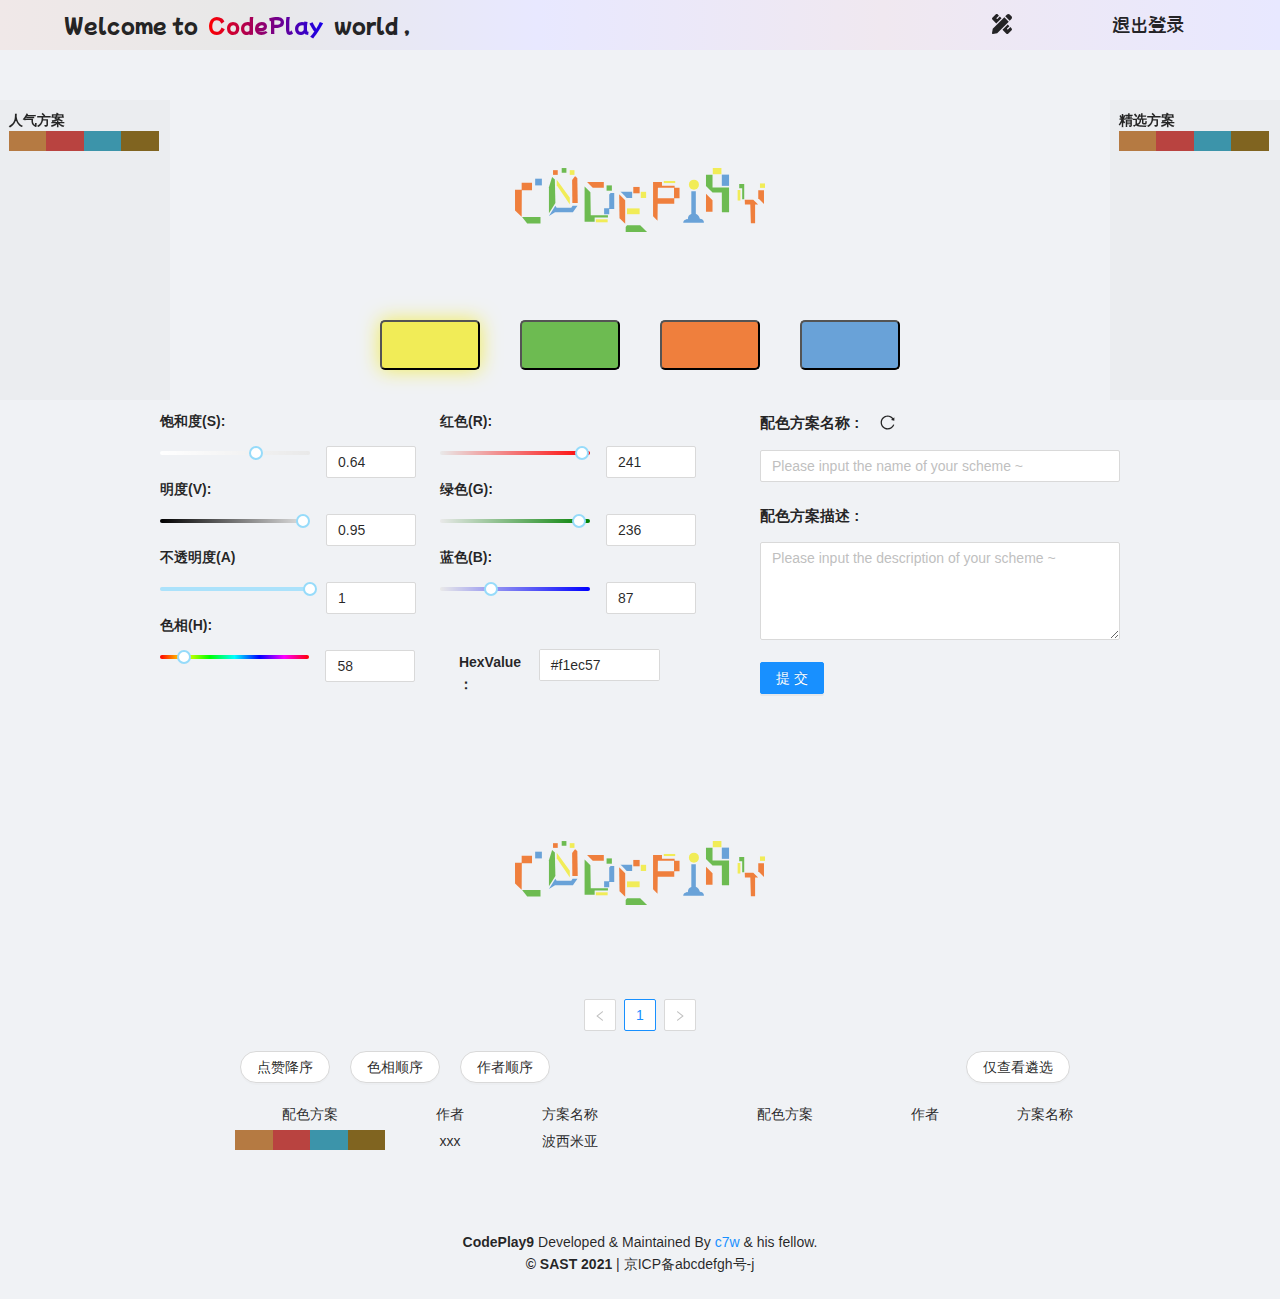
<file: templates/index.html>
<!doctype html><html lang="en"><head><meta charset="utf-8"/><link rel="icon" href="/favicon.ico"/><meta name="viewport" content="width=device-width,initial-scale=1"/><meta name="theme-color" content="#000000"/><meta name="CodePlay" content="CodePlay 清华大学计算机系学生节"/><link rel="manifest" href="/manifest.json"/><title>Color Your World | CodePlay</title><link href="/static/css/2.f2e96f6d.chunk.css" rel="stylesheet"><link href="/static/css/main.f5ed9538.chunk.css" rel="stylesheet"></head><body><noscript>You need to enable JavaScript to run this app.</noscript><div id="root"></div><script>!function(e){function r(r){for(var n,l,a=r[0],p=r[1],f=r[2],c=0,s=[];c<a.length;c++)l=a[c],Object.prototype.hasOwnProperty.call(o,l)&&o[l]&&s.push(o[l][0]),o[l]=0;for(n in p)Object.prototype.hasOwnProperty.call(p,n)&&(e[n]=p[n]);for(i&&i(r);s.length;)s.shift()();return u.push.apply(u,f||[]),t()}function t(){for(var e,r=0;r<u.length;r++){for(var t=u[r],n=!0,a=1;a<t.length;a++){var p=t[a];0!==o[p]&&(n=!1)}n&&(u.splice(r--,1),e=l(l.s=t[0]))}return e}var n={},o={1:0},u=[];function l(r){if(n[r])return n[r].exports;var t=n[r]={i:r,l:!1,exports:{}};return e[r].call(t.exports,t,t.exports,l),t.l=!0,t.exports}l.m=e,l.c=n,l.d=function(e,r,t){l.o(e,r)||Object.defineProperty(e,r,{enumerable:!0,get:t})},l.r=function(e){"undefined"!=typeof Symbol&&Symbol.toStringTag&&Object.defineProperty(e,Symbol.toStringTag,{value:"Module"}),Object.defineProperty(e,"__esModule",{value:!0})},l.t=function(e,r){if(1&r&&(e=l(e)),8&r)return e;if(4&r&&"object"==typeof e&&e&&e.__esModule)return e;var t=Object.create(null);if(l.r(t),Object.defineProperty(t,"default",{enumerable:!0,value:e}),2&r&&"string"!=typeof e)for(var n in e)l.d(t,n,function(r){return e[r]}.bind(null,n));return t},l.n=function(e){var r=e&&e.__esModule?function(){return e.default}:function(){return e};return l.d(r,"a",r),r},l.o=function(e,r){return Object.prototype.hasOwnProperty.call(e,r)},l.p="/";var a=this.webpackJsonpcodeplay=this.webpackJsonpcodeplay||[],p=a.push.bind(a);a.push=r,a=a.slice();for(var f=0;f<a.length;f++)r(a[f]);var i=p;t()}([])</script><script src="/static/js/2.48b2fe7d.chunk.js"></script><script src="/static/js/main.ecf03467.chunk.js"></script></body></html>
</file>
<file: static/css/main.f5ed9538.chunk.css>
@import url(https://fonts.googleapis.com/css2?family=Ma+Shan+Zheng&family=Mochiy+Pop+P+One&family=ZCOOL+KuaiLe&display=swap);body{margin:0;font-family:-apple-system,BlinkMacSystemFont,"Segoe UI","Roboto","Oxygen","Ubuntu","Cantarell","Fira Sans","Droid Sans","Helvetica Neue",sans-serif;-webkit-font-smoothing:antialiased;-moz-osx-font-smoothing:grayscale}code{font-family:source-code-pro,Menlo,Monaco,Consolas,"Courier New",monospace}.colorEditor{margin-top:20px;margin-bottom:20px}.button{float:right}.colorToChoose{display:flex;flex-direction:row;justify-content:center;align-items:center}.colorButton{height:50px;width:100px;border-radius:5px}.colorButton:hover{cursor:pointer;box-shadow:0 0 10px}.wrapper{height:50px;width:100px;border-radius:5px;margin-left:20px;margin-right:20px}.colorButtonLight{box-shadow:0 0 10px}.colorPicker{margin-top:20px;display:flex;flex-direction:row;justify-content:center;align-items:center}.colorBlock{width:300px}.colorArea{flex-direction:column}.colorArea,.up{display:flex;justify-content:center;align-items:center}.up{flex-direction:row}.LeftColor{padding-left:20px}.LeftColor,.RightColor{width:300px;padding-top:20px}.RightColor{padding-right:20px}.bottomColor{width:600px;padding-left:20px;padding-bottom:20px;display:flex;flex-direction:row}.input{padding-top:35px}.colorHex{padding-top:37px}.inputFrame{padding:20px;width:400px}.sketchPreview{margin-bottom:20px}.sketchList,.sketchPreview{display:flex;flex-direction:row;justify-content:center;align-items:center}.fontSize{font-size:15px}.one_row{display:flex;flex-direction:row}.all_items{display:flex;flex-direction:column}.scratch_item:hover{box-shadow:0 0 10px;cursor:pointer}.SketchList{display:flex;flex-direction:column;justify-content:center;align-items:center}.ExplorerViewer{margin:0 auto 1rem;background-color:#f0f2f5;padding:1rem;border-radius:2rem}.ExplorerOperations{display:flex;flex-direction:row;justify-content:space-around;align-items:center;margin-top:1rem}.App{text-align:center}.two_lists{justify-content:center}.order_buttons,.two_lists{display:flex;flex-direction:row}.order_buttons{padding-left:50px;padding-top:20px;padding-bottom:20px;width:100%;max-width:900px}.order_button{margin-right:20px;text-align:center}.left_list{padding-left:50px}.history_list,.left_list{display:flex;flex-direction:column}.history_list{justify-content:center;align-items:center}.piece{display:flex;flex-direction:row;padding-bottom:5px}.pic_class{width:40px;text-align:center}.delete{margin-right:5px;padding-right:2px;width:15px}.delete:hover{cursor:pointer}.select{margin-right:5px;padding-right:5px;width:15px}.select:hover{cursor:pointer}.color_bind{display:flex;flex-direction:row;margin-right:15px;width:150px;justify-content:center}.color_bind:hover{cursor:pointer}.author,.pic_name{margin-right:20px;width:100px;text-align:center;white-space:nowrap;text-overflow:ellipsis;overflow:hidden}.color{width:100px;height:20px}.font{font:700 25px/100% "微软雅黑","Lucida Grande","Lucida Sans",Helvetica,Arial,Sans}.navBar{font-size:20px;background-image:linear-gradient(90deg,#f0e8e8 0,#e8e8e8 19%,#e8e8ff 42%,#f0e8f0 69%,#e8e8ff);position:-webkit-sticky;position:sticky;top:0;justify-content:space-between;z-index:32}.left,.navBar{height:50px;display:flex;flex-direction:row}.left{width:70%;padding-left:5%;align-content:center}.welcome{font-family:"Mochiy Pop P One",sans-serif;font-size:20px;display:flex;flex-direction:row;justify-content:center;align-items:center}.CodePlay{background:linear-gradient(90deg,red,#00f);-webkit-background-clip:text;-webkit-text-fill-color:transparent}.right{width:30%;height:50px;display:flex;flex-direction:row;justify-content:center;align-content:center}.designer:hover{cursor:pointer}.logOut{font-family:"ZCOOL KuaiLe",cursive}.logOut:hover{cursor:pointer}.font1{font-family:"Mochiy Pop P One",sans-serif;font-size:20px}.scheme{right:0}.scheme,.scheme2{width:170px;height:300px;position:fixed;top:100px;background:hsla(0,0%,78.4%,.1);display:flex;flex-direction:column;justify-content:flex-start;align-items:center;z-index:32}.scheme2{left:0}.selected{background-color:rgba(122,197,216,0)}.popularity,.selected{padding:5%;width:100%;height:50%}.popularity{background:rgba(180,159,218,0)}
/*# sourceMappingURL=main.f5ed9538.chunk.css.map */
</file>
